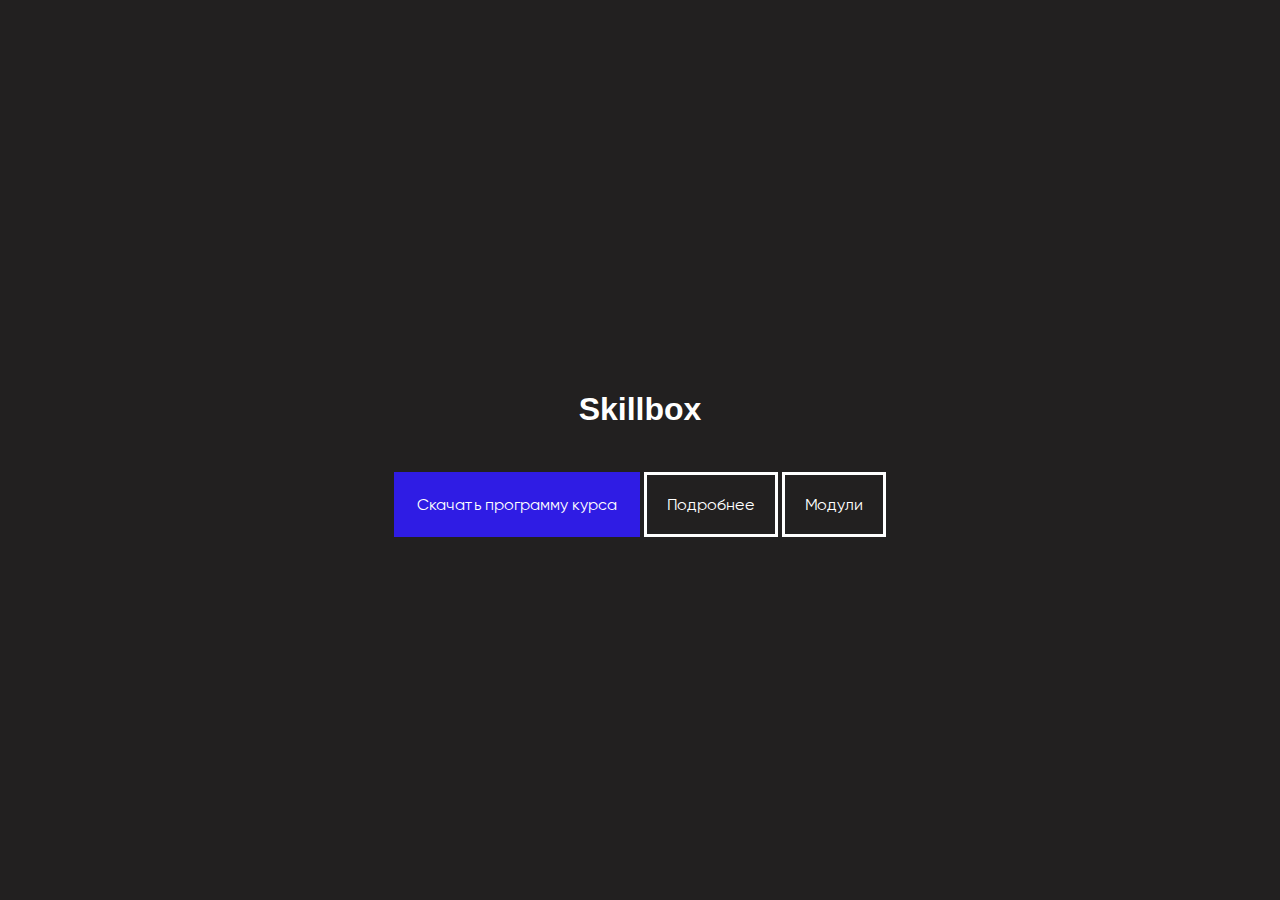
<file: index.html>
<!DOCTYPE html>
<html lang="ru">
  <head>
    <meta charset="UTF-8" />
    <meta name="viewport" content="width=device-width, initial-scale=1.0" />
    <link rel="stylesheet" href="css/style.css" />
    <link rel="shortcut icon" href="favicon.png" type="image/png" />
    <title>Skillbox</title>
  </head>
  <body>
    <div class="main-content">
      <h1>
        <div class="heading">
          <a href="https://skillbox.ru/" target="_blank">Skillbox</a>
        </div>
      </h1>
      <p>
        <a href="download/skillbox.docx" download class="download-link"
          >Скачать программу курса</a
        >
        <a href="programm.html" class="more-details">Подробнее</a>
        <a href="modules.html" class="more-details">Модули</a>
      </p>
    </div>
  </body>
</html>
</file>
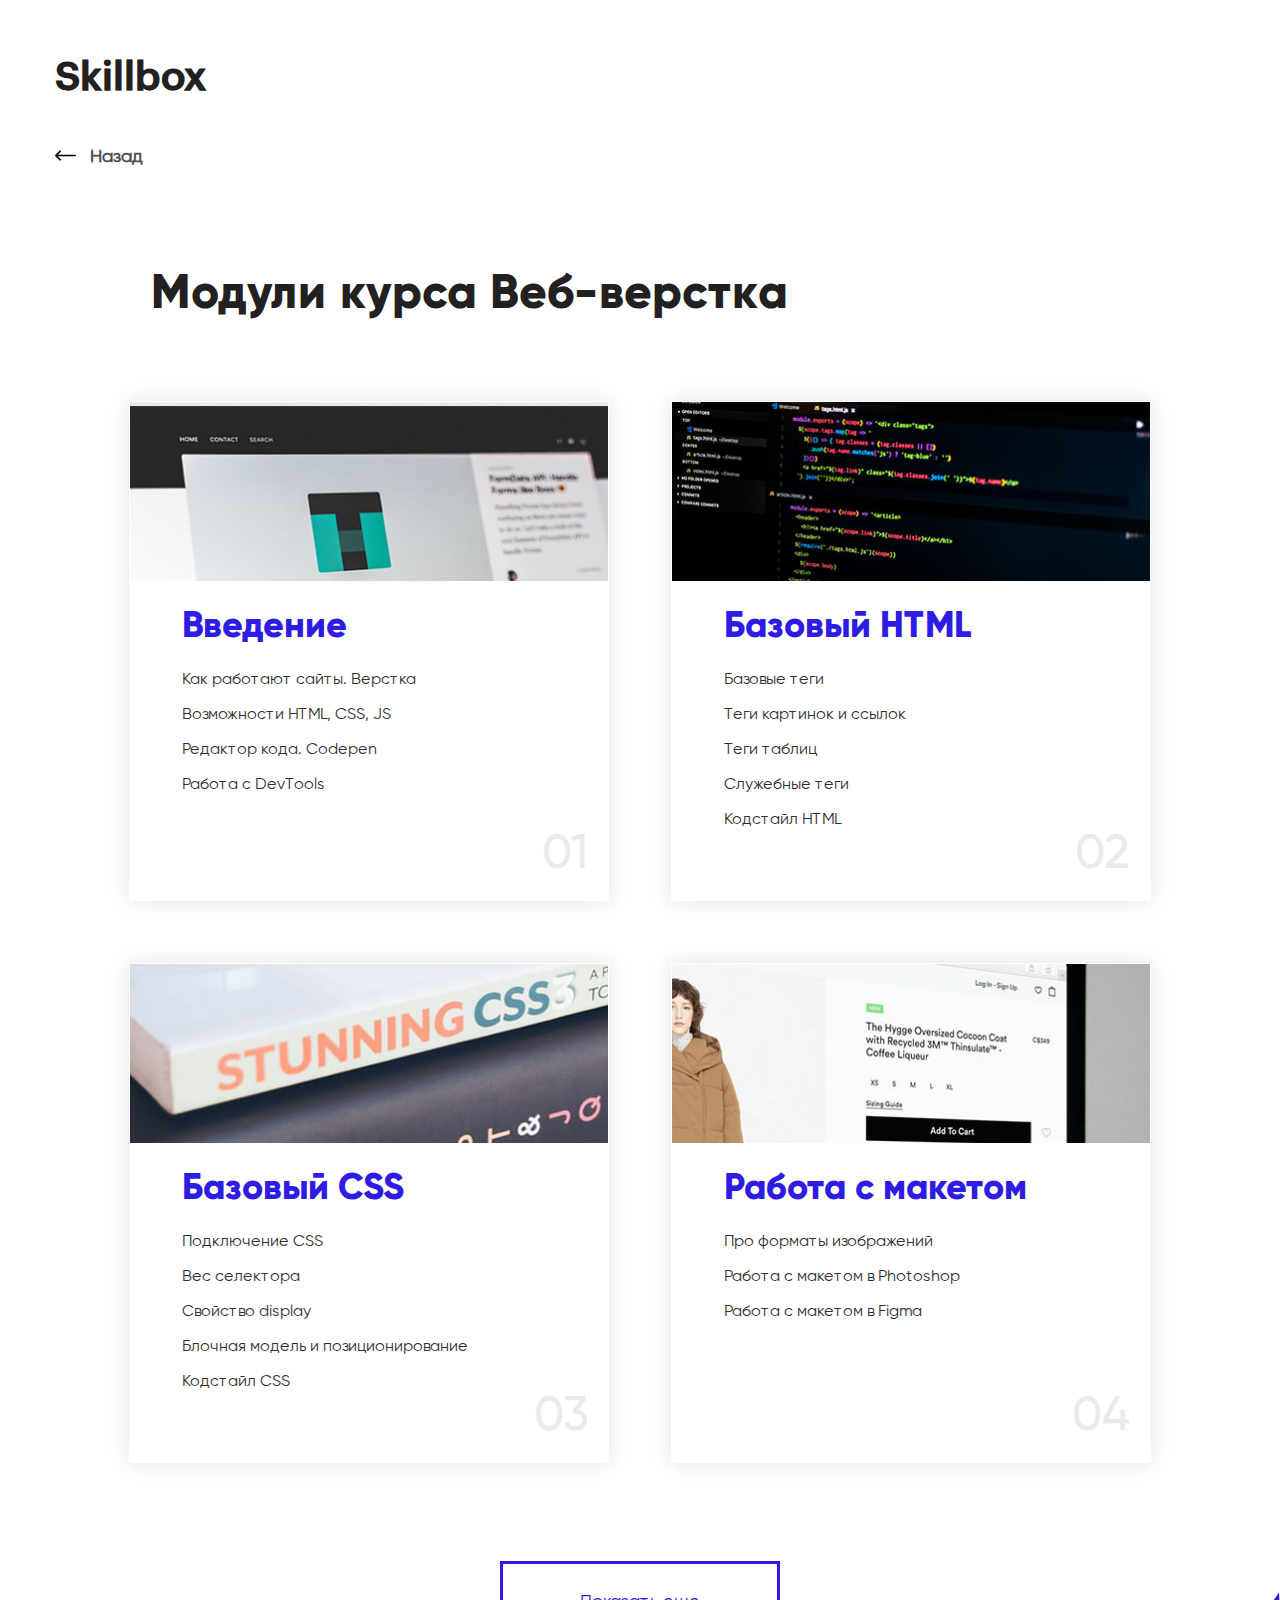
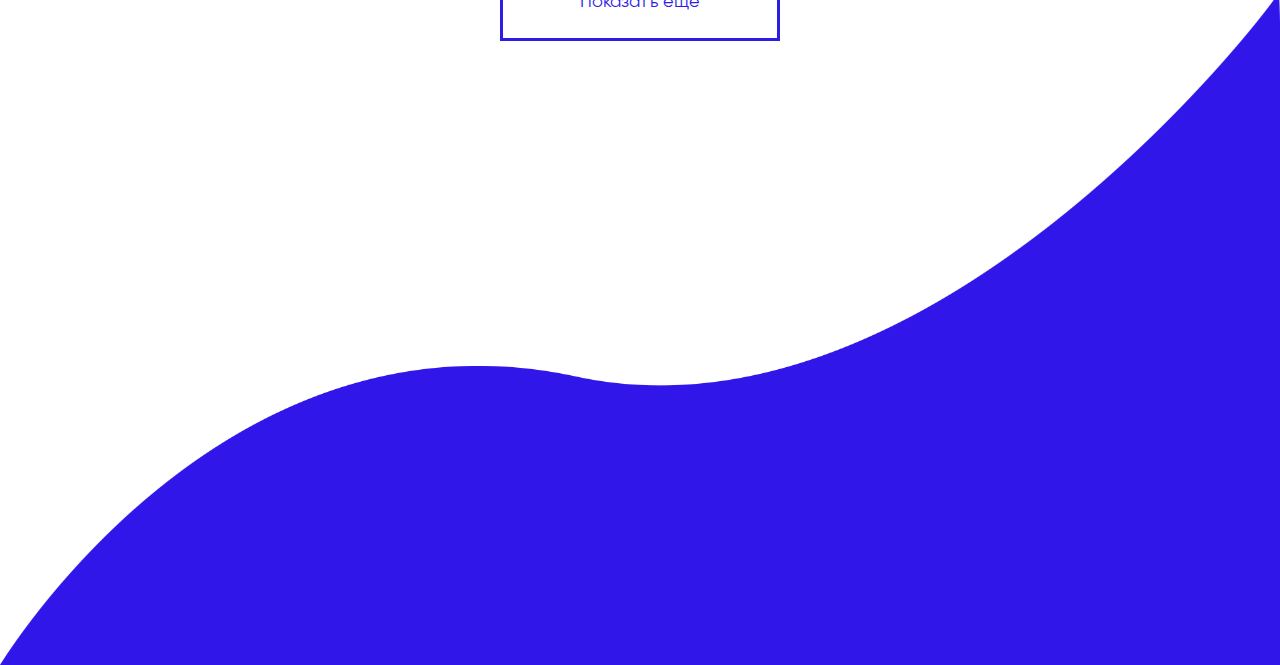
<file: modules.html>
<!DOCTYPE html>
<html lang="ru">
  <head>
    <meta charset="UTF-8" />
    <meta http-equiv="X-UA-Compatible" content="IE=edge" />
    <meta name="viewport" content="width=device-width, initial-scale=1.0" />
    <link rel="stylesheet" href="css/style.css" />
    <link rel="shortcut icon" href="favicon.png" type="image/png" />
    <title>Skillbox</title>
  </head>
  <body>
    <div class="container">
      <h1 class="text__skill">Skillbox</h1>
      <h4 class="pick-back back__back"><a href="index.html">Назад</a></h4>
    </div>
    <div class="modules">Модули курса Веб-верстка</div>
    <div class="parent">
      <ul class="list">
        <li class="child">
          <div class="pic">
            <img src="img/pic1.jpg" alt="" style="width: 100%" />
          </div>
          <div>
            <h4 class="text__big">Введение</h4>
            <p class="small__text">Как работают сайты. Верстка</p>
            <p class="small__text">Возможности HTML, CSS, JS</p>
            <p class="small__text">Редактор кода. Codepen</p>
            <p class="small__text">Работа с DevTools</p>
            <div class="number">01</div>
          </div>
        </li>
        <li class="right child">
          <div class="pic">
            <img src="img/pic2.jpg" alt="" style="width: 100%" />
          </div>
          <div>
            <h4 class="text__big">Базовый HTML</h4>
            <p class="small__text">Базовые теги</p>
            <p class="small__text">Теги картинок и ссылок</p>
            <p class="small__text">Теги таблиц</p>
            <p class="small__text">Служебные теги</p>
            <p class="small__text">Кодстайл HTML</p>
            <div class="number">02</div>
          </div>
        </li>
        <li class="child">
          <div class="pic">
            <img src="img/pic3.jpg" alt="" style="width: 100%" />
          </div>
          <div>
            <h4 class="text__big">Базовый CSS</h4>
            <p class="small__text">Подключение CSS</p>
            <p class="small__text">Вес селектора</p>
            <p class="small__text">Свойство display</p>
            <p class="small__text">Блочная модель и позиционирование</p>
            <p class="small__text">Кодстайл CSS</p>
            <div class="number">03</div>
          </div>
        </li>
        <li class="right child">
          <div class="pic">
            <img src="img/pic4.jpg" alt="" style="width: 100%" />
          </div>
          <div>
            <h4 class="text__big">Работа с макетом</h4>
            <p class="small__text">Про форматы изображений</p>
            <p class="small__text">Работа с макетом в Photoshop</p>
            <p class="small__text">Работа с макетом в Figma</p>
            <div class="number">04</div>
          </div>
        </li>
      </ul>
      <div>
        <button class="btn-center">Показать еще</button>
      </div>
    </div>
  </body>
</html>
</file>
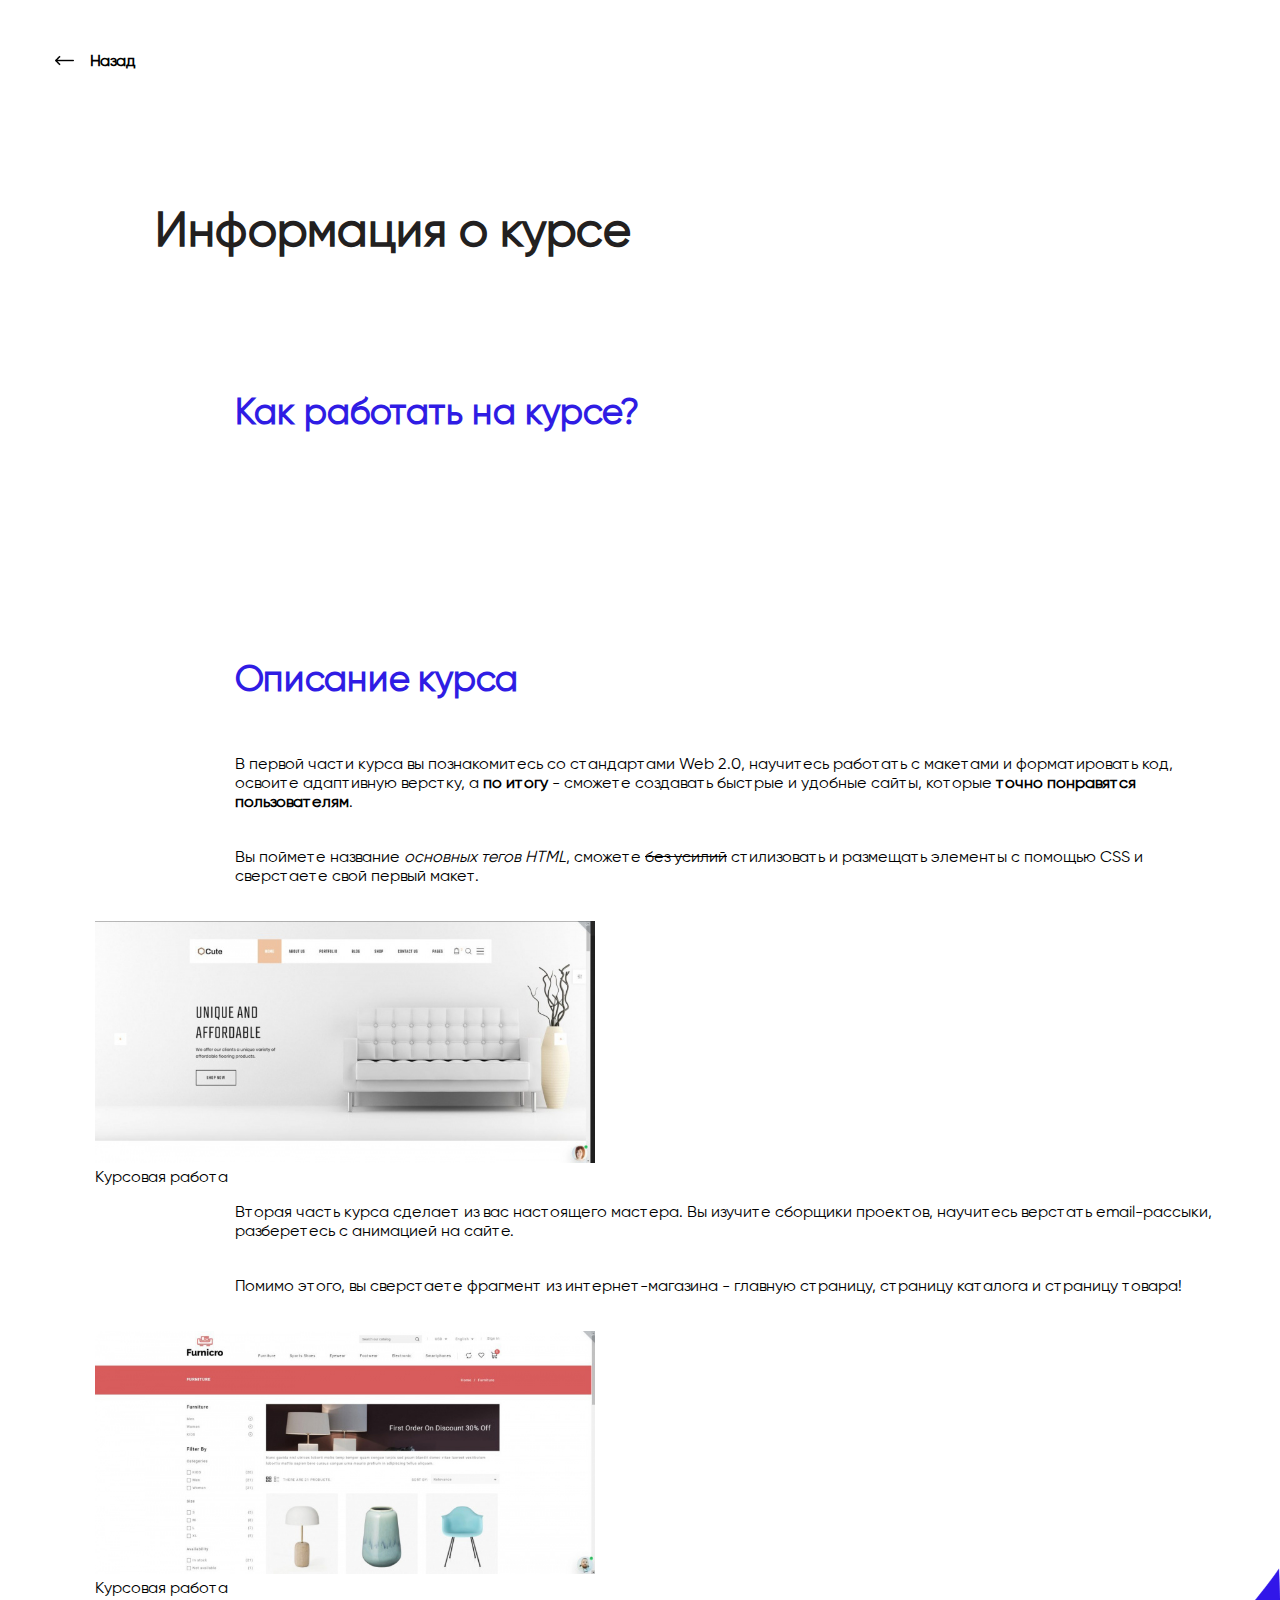
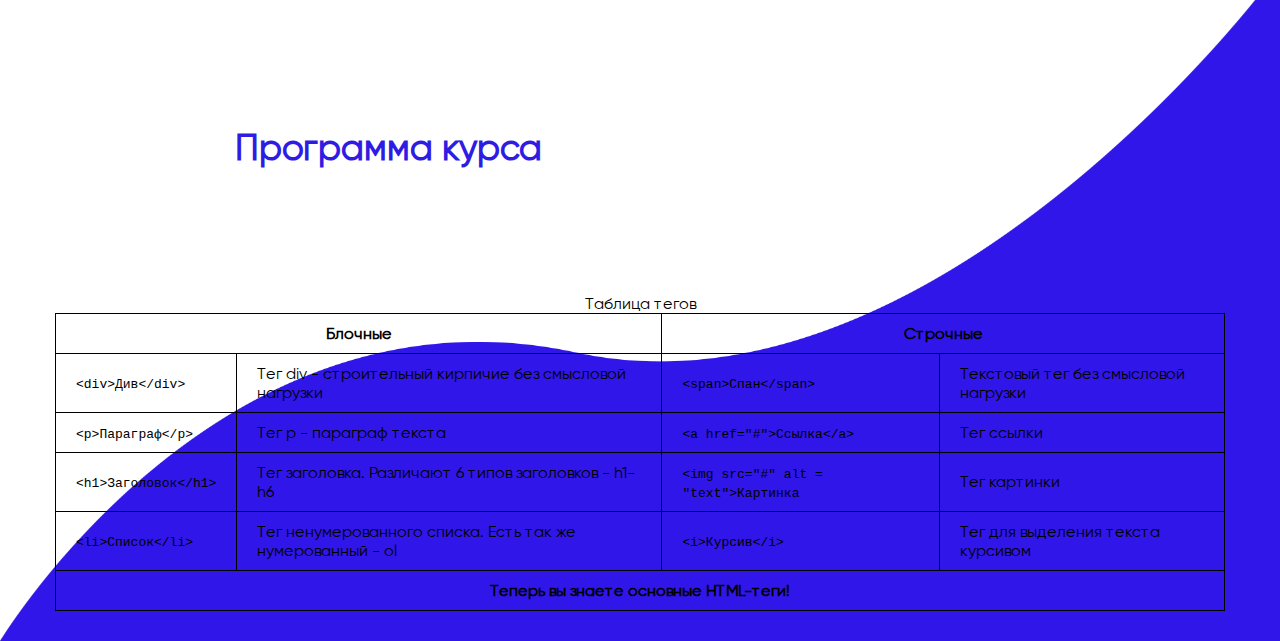
<file: programm.html>
<!DOCTYPE html>
<html lang="ru">
  <head>
    <meta charset="UTF-8" />
    <meta name="viewport" content="width=device-width, initial-scale=1.0" />
    <link rel="stylesheet" href="css/style.css" />
    <link rel="shortcut icon" href="favicon.png" type="image/png" />
    <title>Skillbox</title>
  </head>
  <body>
    <div class="container">
      <h4 class="pick-back"><a href="index.html">Назад</a></h4>
      <h1 class="main-heading">Информация о курсе</h1>
      <h2 class="skillbox">Как работать на курсе?</h2>
      <ol class="list">
        <li><a href="#a1">Изучить теги</a></li>
        <li>Попрактиковаться</li>
        <li>Выполнить домашнее задание</li>
      </ol>
      <h2 class="skillbox">Описание курса</h2>
      <p class="parag">
        В первой части курса вы познакомитесь со стандартами Web 2.0, научитесь
        работать с макетами и форматировать код, освоите адаптивную верстку, а
        <b>по итогу</b> - сможете создавать быстрые и удобные сайты, которые
        <b>точно понравятся пользователям</b>.
      </p>
      <p class="parag">
        Вы поймете название <em>основных тегов HTML</em>, сможете
        <s>без усилий</s> стилизовать и размещать элементы с помощью CSS и
        сверстаете свой первый макет.
      </p>
      <figure>
        <img src="img/site1.jpeg" alt="sait1" width="500" />
        <figcaption>Курсовая работа</figcaption>
      </figure>
      <p class="parag">
        Вторая часть курса сделает из вас настоящего мастера. Вы изучите
        сборщики проектов, научитесь верстать email-рассыки, разберетесь с
        анимацией на сайте.
      </p>
      <p class="parag">
        Помимо этого, вы сверстаете фрагмент из интернет-магазина - главную
        страницу, страницу каталога и страницу товара!
      </p>
      <figure>
        <img src="img/site2.jpeg" alt="sait1" width="500" />
        <figcaption>Курсовая работа</figcaption>
      </figure>
      <h2 class="skillbox">Программа курса</h2>
      <ul class="list">
        <li>Введение</li>
        <li>Базовый HTML</li>
        <li>Базовый CSS</li>
        <li>Работа с макетом</li>
        <li>Layout. HTML-разметка</li>
        <li>Layout. Flexbox</li>
        <li>Layout. Стилизация</li>
        <li>Продвинутый HTML. Формулы</li>
        <li>Продвинутый CSS</li>
        <li>Сетки</li>
        <li>Адаптивность. Десктоп и планшет</li>
        <li>Адаптивность. Мобильные устройства</li>
        <li>JavaScript для верстальщиков</li>
        <li>Доступность</li>
        <li>Кроссбраузерность</li>
      </ul>
      <table width="100%" class="table">
        <caption>
          Таблица тегов
        </caption>
        <tr>
          <th colspan="2">Блочные</th>
          <th colspan="2">Строчные</th>
        </tr>
        <tr>
          <td>
            <code>&lt;div&gt;Див&lt;/div&gt;</code>
          </td>
          <td>Тег div - строительный кирпичие без смысловой нагрузки</td>
          <td>
            <code>&lt;span&gt;Спан&lt;/span&gt;</code>
          </td>
          <td>Текстовый тег без смысловой нагрузки</td>
        </tr>
        <tr>
          <td>
            <code>&lt;p&gt;Параграф&lt;/p&gt;</code>
          </td>
          <td>Тег p - параграф текста</td>
          <td>
            <code>&lt;a href="#"&gt;Ссылка&lt;/a&gt;</code>
          </td>
          <td>Тег ссылки</td>
        </tr>
        <tr>
          <td>
            <code>&lt;h1&gt;Заголовок&lt;/h1&gt;</code>
          </td>
          <td>Тег заголовка. Различают 6 типов заголовков - h1-h6</td>
          <td>
            <code>&lt;img src="#" alt = "text"&gt;Картинка</code>
          </td>
          <td>Тег картинки</td>
        </tr>
        <tr>
          <td>
            <code>&lt;li&gt;Список&lt;/li&gt;</code>
          </td>
          <td>Тег ненумерованного списка. Есть так же нумерованный - ol</td>
          <td>
            <code>&lt;i&gt;Курсив&lt;/i&gt;</code>
          </td>
          <td>Тег для выделения текста курсивом</td>
        </tr>
        <tr>
          <td colspan="4" align="center">
            <b>Теперь вы знаете основные HTML-теги!</b>
          </td>
        </tr>
      </table>
    </div>
  </body>
</html>
</file>
<file: css/style.css>
@font-face {
  font-family: "Graphik LCG";
  src: url("../fonts/GraphikLCG-Medium.woff2") format("woff2"),
    url("../fonts/GraphikLCG-Medium.woff") format("woff");
  font-display: swap;
  font-weight: 500;
  font-style: normal;
}

@font-face {
  font-family: "Gilroy Regular";
  src: url("../fonts/Gilroy-Regular.woff2") format("woff2"),
    url("../fonts/Gilroy-Regular.woff") format("woff");
  font-display: swap;
  font-weight: normal;
  font-style: normal;
}

@font-face {
  font-family: "Gilroy Bolt";
  src: url("../fonts/Gilroy-ExtraBold.woff2") format("woff2"),
    url("../fonts/Gilroy-ExtraBold.woff") format("woff");
  font-display: swap;
  font-weight: 800;
  font-style: normal;
}

@font-face {
  font-family: "Gilroy Medium";
  src: url("../fonts/Gilroy-Medium.woff2") format("woff2"),
    url("../fonts/Gilroy-Medium.woff") format("woff");
  font-display: swap;
  font-weight: 500;
  font-style: normal;
}

* {
  box-sizing: border-box;
}

body {
  margin: 0;
  font-family: "Gilroy Regular", sans-serif;
  background-image: url(../img/footerwave.png);
  background-repeat: no-repeat;
  background-position: center bottom;
  background-size: contain;
  padding-bottom: 0px;
}

a {
  color: inherit;
  text-decoration: none;
}

.main-content {
  display: flex;

  flex-direction: column;

  justify-content: center;

  align-items: center;

  height: 100vh;

  background-color: #222020;
}
.heading {
  color: #ffffff;

  font-family: ‘Graphik LCG’, sans-serif;

  margin-bottom: 30px;
}
.download-link {
  padding: 20px;

  white-space: nowrap;

  color: #ffffff;

  background-color: #2f1ce4;

  border: solid 3px;

  border-color: #2f1ce4;
}
.more-details {
  padding: 20px;

  white-space: nowrap;

  color: #ffffff;

  background-color: transparent;

  border: solid 3px;

  border-color: #ffffff;
}
.container {
  width: 1170px;

  margin: 0 auto;

  padding-top: 30px;

  padding-bottom: 30px;
}
.pick-back {
  background-image: url(../img/return.jpg);

  background-repeat: no-repeat;

  background-size: contain;

  background-position: left center;

  padding-left: 35px;
}
.main-heading {
  padding-top: 100px;

  padding-left: 100px;

  font-size: 48px;

  color: #222020;
}
.skillbox {
  padding-left: 180px;

  font-size: 36px;

  color: #2f1ce4;

  padding-top: 100px;

  padding-bottom: 25px;
}
.list {
  padding-left: 200px;

  font-size: 18px;
}
.parag {
  padding-left: 180px;

  padding-bottom: 20px;
}
.table {
  border: 1px solid #000;

  border-collapse: collapse;
}

.table th,
td {
  border: 1px solid #000;

  padding: 10px 20px;
}
/*ПО ДРУГОМУ НЕ СОМГ ХОТЯ В ЗАДАНИИ ПРОПИСАНО НЕ ДЕЛАТЬ НОВЫХ СТИЛЕЙ, НЕ ЗНАЮ КАК ЭТО РЕАЛИЗОВАТЬ*/

.text__skill {
  font-family: "Graphik LCG", sans-serif;
  font-size: 40px;
  color: #222020;
}
.back__back {
  color: #4e4d4d;
  font-size: 18px;
  font-family: "Gilroy Regular", sans-serif;
  margin-top: 48px;
  margin-bottom: 0px;
}
.modules {
  color: #222020;

  font-size: 48px;

  font-family: "Gilroy Bolt", sans-serif;

  letter-spacing: 0.5px;

  width: 1170px;

  margin: 0 auto;

  padding-top: 66px;

  padding-left: 96px;

  padding-bottom: 30px;
}
.list {
  padding: 0;
  margin: 50px;
  margin-left: 74px;
  list-style: none;
  font-size: 0;
}
.child {
  display: inline-block;
  width: 480px;
  min-height: 500px;
  border: 1px solid rgb(255, 255, 255);
  margin-right: 62px;
  margin-bottom: 62px;
  vertical-align: middle;
  box-shadow: 0 0 20px #e3e3e3;
  position: relative;
}
.number {
  font-family: "Gilroy Medium", sans-serif;
  position: absolute;
  right: 20px;
  bottom: 20px;
  font-size: 48px;
  color: #eaeaea;
}
.parent {
  width: 1170px; /* для примера */
  margin: 0 auto;
  height: 1864px;
}
.right {
  margin-right: 0;
}
.text__big {
  font-family: "Gilroy Bolt", sans-serif;
  margin-top: 22px;
  margin-bottom: 22px;
  padding-top: 0px;
  margin-left: 52px;
  color: #2f1ce4;
  font-size: 36px;
}
.small__text {
  font-family: "Gilroy Regular", sans-serif;
  padding-top: 0px;
  font-size: 16px;
  color: #312f2f;
  margin-left: 52px;
}
.pic {
  width: 100%;
  height: 100%;
  object-fit: cover;
}
.btn-center {
  font-family: "Gilroy Regular", sans-serif;
  font-size: 18px;
  width: 280px;
  height: 80px;
  cursor: pointer;
  margin-top: -14px;
  position: absolute;
  left: 50%;
  margin-left: -140px;
  text-align: center;
  color: #2f1ce4;
  border: #2f1ce4 solid;
  display: inline-block;
  background-color: Transparent;
  background-repeat: no-repeat;

  text-decoration: none;
  overflow: hidden;
  outline: none;
}
</file>
